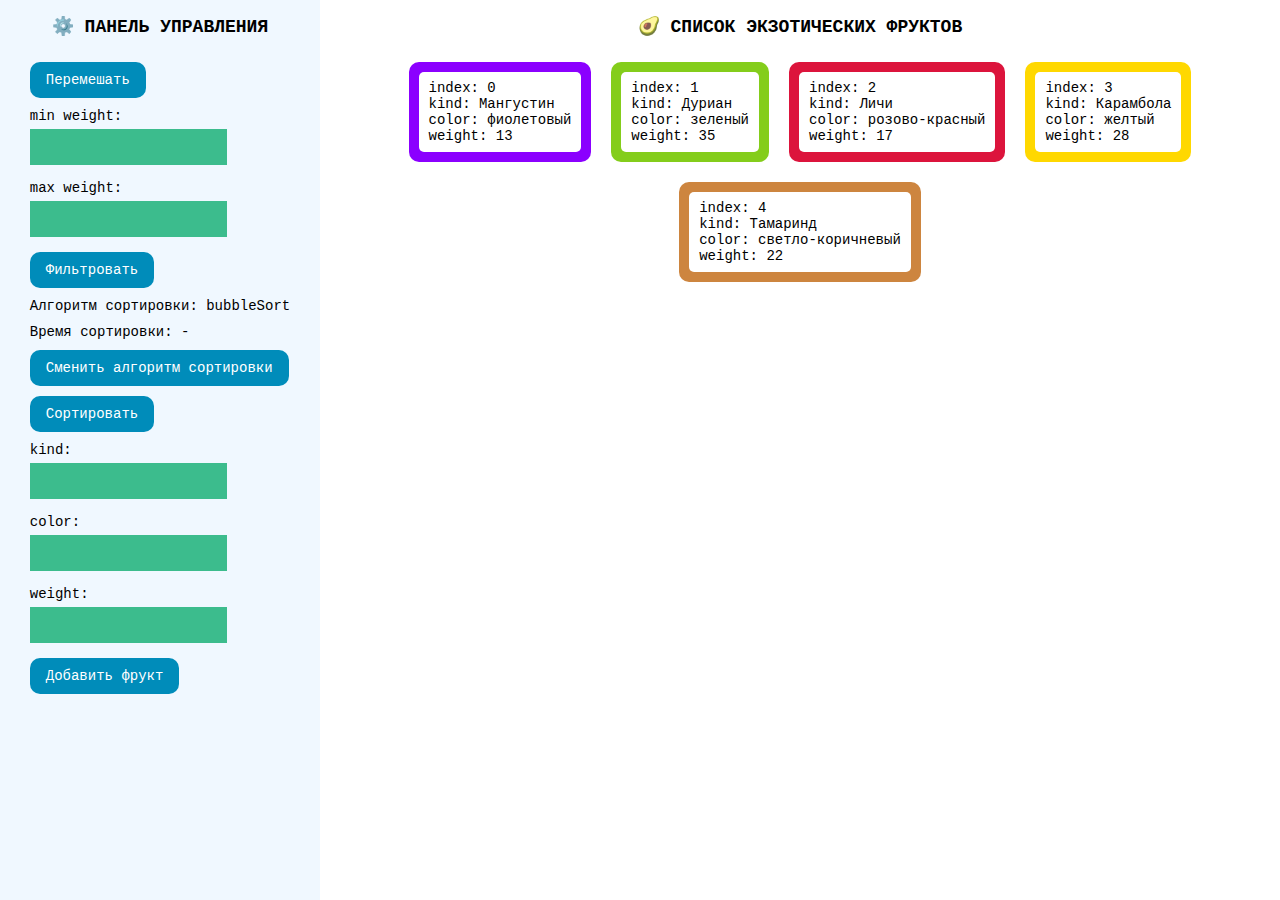
<file: index.html>
<!DOCTYPE html>
<html lang="en">

<head>
	<meta charset="UTF-8" />
	<meta name="viewport" content="width=device-width, initial-scale=1.0" />
	<link rel="stylesheet" href="./css/index.css" />
	<title>&#x1F34C;Экзотические фрукты</title>
</head>

<body>
	<main>
		<!-- ПАНЕЛЬ УПРАВЛЕНИЯ -->
		<section class="panel__wrapper">
			<h2 class="wrapper__title">⚙️ Панель управления</h2>

			<div class="panel__devtools">
				<!-- при нажатии элементы массива перемешиваются в случайном порядке -->
				<button class="shuffle__btn line">Перемешать</button>

				<div class="line">
					<!-- пользователь указывает нижнюю границу weight -->
					<div>min weight:</div>
					<input id="minWeight_input" class="minweight__input" />
				</div>

				<div class="line">
					<!-- пользователь указывает верхнюю границу weight -->
					<div>max weight:</div>
					<input id="maxWeight_input" class="maxweight__input" />
				</div>

				<!-- при нажатии элементы массива фильтруются в пределах [minweight, maxweight] -->
				<button class="filter__btn line">Фильтровать</button>

				<div class="line">
					<span>Алгоритм сортировки:</span>
					<!-- указывается название алгоритма сортировки -->
					<span class="sort__kind"></span>
				</div>

				<div class="line">
					<span>Время сортировки: </span>
					<!-- выводится время сортировки -->
					<span class="sort__time"></span>
				</div>

				<!-- при нажатии происходит смена алгоритма сортировки -->
				<button class="sort__change__btn line">Сменить алгоритм сортировки</button>

				<!-- при нажатии происходит сортировка и рассчет времени сортировки -->
				<button class="sort__action__btn line">Сортировать</button>

				<!-- пользователь указывает значения характеристик будущего фрукта -->
				<div class="line">
					<div>kind:</div>
					<input class="kind__input" />
				</div>

				<div class="line">
					<div>color:</div>
					<input class="color__input" />
				</div>

				<div class="line">
					<div>weight:</div>
					<input class="weight__input" />
				</div>

				<!-- при нажатии новый фрукт добавляется в конец списка -->
				<button class="add__action__btn line">Добавить фрукт</button>
			</div>
		</section>

		<!-- СПИСОК ЭКЗОТИЧЕСКИХ ФРУКТОВ -->
		<section class="fruits__wrapper">
			<h2 class="wrapper__title">🥑 Список экзотических фруктов</h2>
			<!-- формировать список динамически (то есть закоментированный код удалить) -->
			<ul class="fruits__list">
				<li class="fruit__item fruit_violet">
					<div class="fruit__info">
						<div>index: 0</div>
						<div>kind: Мангустин</div>
						<div>color: фиолетовый</div>
						<div>weight (кг): 13</div>
					</div>
				</li>
				<li class="fruit__item fruit_green">
					<div class="fruit__info">
						<div>index: 1</div>
						<div>kind: Дуриан</div>
						<div>color: зеленый</div>
						<div>weight (кг): 35</div>
					</div>
				</li>
				<li class="fruit__item fruit_carmazin">
					<div class="fruit__info">
						<div>index: 2</div>
						<div>kind: Личи</div>
						<div>color: розово-красный</div>
						<div>weight (кг): 17</div>
					</div>
				</li>
				<li class="fruit__item fruit_yellow">
					<div class="fruit__info">
						<div>index: 3</div>
						<div>kind: Карамбола</div>
						<div>color: Желтый</div>
						<div>weight (кг): 28</div>
					</div>.
				</li>
				<li class="fruit__item fruit_lightbrown">
					<div class="fruit__info">
						<div>index: 4</div>
						<div>kind: Тамаринд</div>
						<div>color: светло-коричневый</div>
						<div>weight (кг): 22</div>
					</div>
				</li>
			</ul>
		</section>
	</main>

	<script src="./js/index.js"></script>
</body>

</html>
</file>
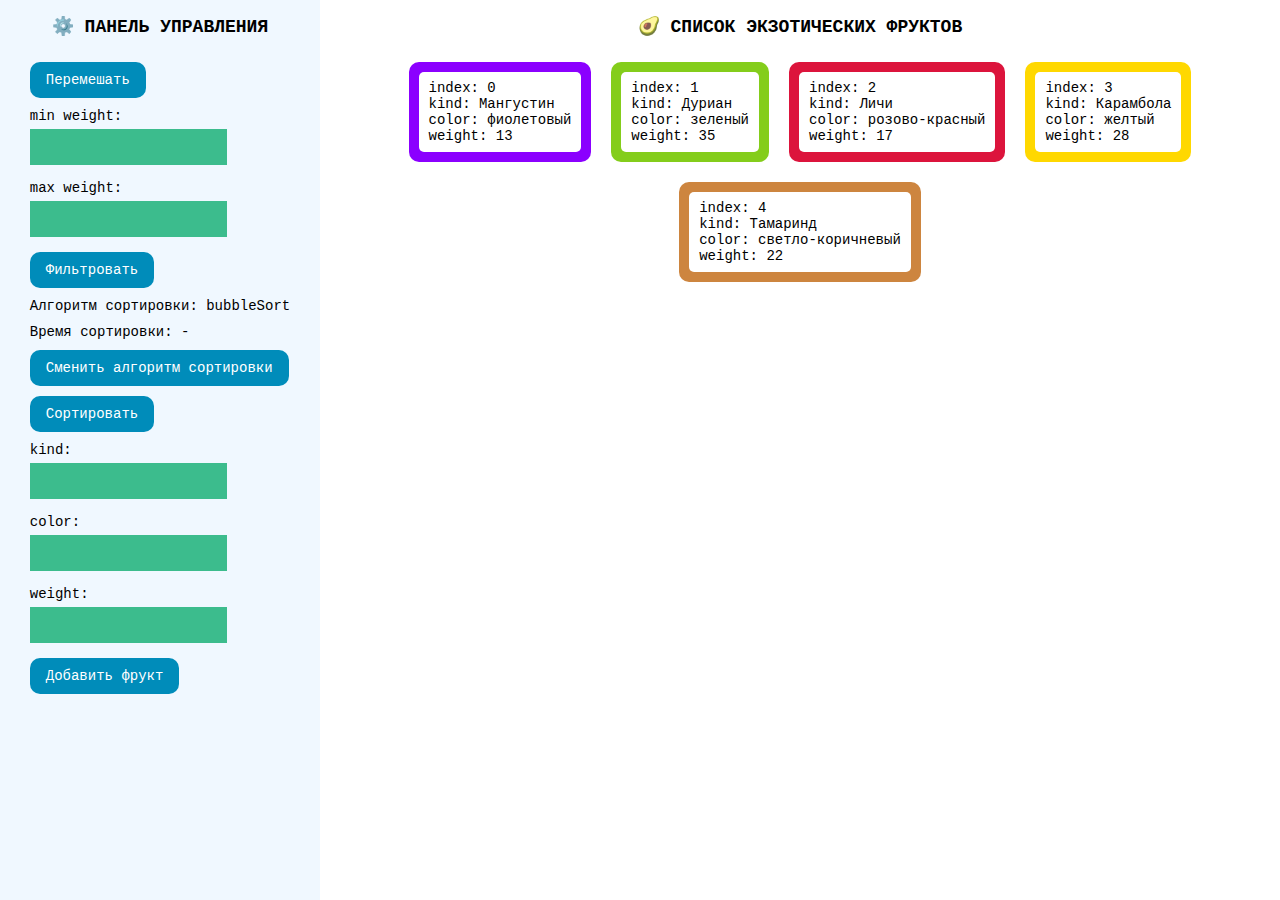
<file: module11/index.html>
<!DOCTYPE html>
<html lang="en">

<head>
	<meta charset="UTF-8" />
	<meta name="viewport" content="width=device-width, initial-scale=1.0" />
	<link rel="stylesheet" href="./css/index.css" />
	<title>&#x1F34C;Экзотические фрукты</title>
</head>

<body>
	<main>
		<!-- ПАНЕЛЬ УПРАВЛЕНИЯ -->
		<section class="panel__wrapper">
			<h2 class="wrapper__title">⚙️ Панель управления</h2>

			<div class="panel__devtools">
				<!-- TODO: при нажатии элементы массива перемешиваются в случайном порядке -->
				<button class="shuffle__btn line">Перемешать</button>

				<div class="line">
					<!-- пользователь указывает нижнюю границу weight -->
					<div>min weight:</div>
					<input id="minWeight_input" class="minweight__input" />
				</div>

				<div class="line">
					<!-- пользователь указывает верхнюю границу weight -->
					<div>max weight:</div>
					<input id="maxWeight_input" class="maxweight__input" />
				</div>

				<!-- TODO: при нажатии элементы массива фильтруются в пределах [minweight, maxweight] -->
				<button class="filter__btn line">Фильтровать</button>

				<div class="line">
					<span>Алгоритм сортировки:</span>
					<!-- TODO: указывается название алгоритма сортировки -->
					<span class="sort__kind"></span>
				</div>

				<div class="line">
					<span>Время сортировки: </span>
					<!-- TODO: выводится время сортировки -->
					<span class="sort__time"></span>
				</div>

				<!-- TODO: при нажатии происходит смена алгоритма сортировки -->
				<button class="sort__change__btn line">Сменить алгоритм сортировки</button>

				<!-- TODO: при нажатии происходит сортировка и рассчет времени сортировки -->
				<button class="sort__action__btn line">Сортировать</button>

				<!-- пользователь указывает значения характеристик будущего фрукта -->
				<div class="line">
					<div>kind:</div>
					<input class="kind__input" />
				</div>

				<div class="line">
					<div>color:</div>
					<input class="color__input" />
				</div>

				<div class="line">
					<div>weight:</div>
					<input class="weight__input" />
				</div>

				<!-- TODO: при нажатии новый фрукт добавляется в конец списка -->
				<button class="add__action__btn line">Добавить фрукт</button>
			</div>
		</section>

		<!-- СПИСОК ЭКЗОТИЧЕСКИХ ФРУКТОВ -->
		<section class="fruits__wrapper">
			<h2 class="wrapper__title">🥑 Список экзотических фруктов</h2>
			<!-- TODO: формировать список динамически (то есть закоментированный код удалить) -->
			<ul class="fruits__list">
				<li class="fruit__item fruit_violet">
					<div class="fruit__info">
						<div>index: 0</div>
						<div>kind: Мангустин</div>
						<div>color: фиолетовый</div>
						<div>weight (кг): 13</div>
					</div>
				</li>
				<li class="fruit__item fruit_green">
					<div class="fruit__info">
						<div>index: 1</div>
						<div>kind: Дуриан</div>
						<div>color: зеленый</div>
						<div>weight (кг): 35</div>
					</div>
				</li>
				<li class="fruit__item fruit_carmazin">
					<div class="fruit__info">
						<div>index: 2</div>
						<div>kind: Личи</div>
						<div>color: розово-красный</div>
						<div>weight (кг): 17</div>
					</div>
				</li>
				<li class="fruit__item fruit_yellow">
					<div class="fruit__info">
						<div>index: 3</div>
						<div>kind: Карамбола</div>
						<div>color: Желтый</div>
						<div>weight (кг): 28</div>
					</div>.
				</li>
				<li class="fruit__item fruit_lightbrown">
					<div class="fruit__info">
						<div>index: 4</div>
						<div>kind: Тамаринд</div>
						<div>color: светло-коричневый</div>
						<div>weight (кг): 22</div>
					</div>
				</li>
			</ul>
		</section>
	</main>

	<script src="./js/index.js"></script>
</body>

</html>
</file>
<file: css/index.css>
* {
	box-sizing: border-box;
}

body {
	margin: 0;
	font-size: 14px;
	font-family: "Courier New", Courier, monospace;
}

ul[class] {
	list-style: none;
}

ul[class],
li {
	margin: 0;
	padding: 0;
}

button {
	margin-top: 10px;
	background-color: #008cba;
	border: none;
	color: white;
	font-size: 14px;
	font-family: "Courier New", Courier, monospace;
	padding: 10px 16px;
	border-radius: 10px;
	text-align: center;
	text-decoration: none;
	display: inline-block;
	max-width: fit-content;
}

input {
	margin: 5px 10px 5px 0;
	border: 0;
	padding: 0 10px;
	line-height: 36px;
	display: inline-block;
	vertical-align: middle;
	white-space: normal;
	background: none;
	background-color: #3cbc8d;
	color: white;
	max-width: 200px;
}

main {
	display: flex;
	flex-direction: row;
	height: 100vh;
	max-height: 100vh;
}

.wrapper__title {
	text-align: center;
	text-transform: uppercase;
	font-weight: bold;
	font-size: 18px;
}

/* Панель управления */
.panel__wrapper {
	flex-basis: 25%;
	max-height: inherit;
	overflow: hidden;
	background: aliceblue;
	display: flex;
	flex-direction: column;
	align-items: center;
}

.panel__devtools {
	display: flex;
	flex-direction: column;
	justify-content: center;
}

.line {
	margin-top: 10px;
}

/* Список экзотических фруктов */
.fruits__wrapper {
	flex-basis: 75%;
	background: #fff;
	max-height: inherit;
	overflow: hidden;
}

.fruits__list {
	display: flex;
	flex-wrap: wrap;
	justify-content: center;
	max-height: inherit;
	overflow-y: auto;
	padding: 15px;
}

.fruit__item {
	margin: 10px;
	padding: 10px;
	width: fit-content;
	height: 100px;
	border-radius: 10px;
}

.fruit_violet {
	background: #8b00ff;
}

.fruit_green {
	background: #84cd1b;
}

.fruit_carmazin {
	background: #dc143c;
}

.fruit_yellow {
	background: #ffd800;
}

.fruit_lightbrown {
	background: #cd853f;
}

.fruit__info {
	display: flex;
	justify-content: center;
	flex-direction: column;
	border-radius: 5px;
	background: #fff;
	height: 100%;
	padding: 10px;
}
</file>
<file: module11/css/index.css>
* {
	box-sizing: border-box;
}

body {
	margin: 0;
	font-size: 14px;
	font-family: "Courier New", Courier, monospace;
}

ul[class] {
	list-style: none;
}

ul[class],
li {
	margin: 0;
	padding: 0;
}

button {
	margin-top: 10px;
	background-color: #008cba;
	border: none;
	color: white;
	font-size: 14px;
	font-family: "Courier New", Courier, monospace;
	padding: 10px 16px;
	border-radius: 10px;
	text-align: center;
	text-decoration: none;
	display: inline-block;
	max-width: fit-content;
}

input {
	margin: 5px 10px 5px 0;
	border: 0;
	padding: 0 10px;
	line-height: 36px;
	display: inline-block;
	vertical-align: middle;
	white-space: normal;
	background: none;
	background-color: #3cbc8d;
	color: white;
	max-width: 200px;
}

main {
	display: flex;
	flex-direction: row;
	height: 100vh;
	max-height: 100vh;
}

.wrapper__title {
	text-align: center;
	text-transform: uppercase;
	font-weight: bold;
	font-size: 18px;
}

/* Панель управления */
.panel__wrapper {
	flex-basis: 25%;
	max-height: inherit;
	overflow: hidden;
	background: aliceblue;
	display: flex;
	flex-direction: column;
	align-items: center;
}

.panel__devtools {
	display: flex;
	flex-direction: column;
	justify-content: center;
}

.line {
	margin-top: 10px;
}

/* Список экзотических фруктов */
.fruits__wrapper {
	flex-basis: 75%;
	background: #fff;
	max-height: inherit;
	overflow: hidden;
}

.fruits__list {
	display: flex;
	flex-wrap: wrap;
	justify-content: center;
	max-height: inherit;
	overflow-y: auto;
	padding: 15px;
}

.fruit__item {
	margin: 10px;
	padding: 10px;
	width: fit-content;
	height: 100px;
	border-radius: 10px;
}

.fruit_violet {
	background: #8b00ff;
}

.fruit_green {
	background: #84cd1b;
}

.fruit_carmazin {
	background: #dc143c;
}

.fruit_yellow {
	background: #ffd800;
}

.fruit_lightbrown {
	background: #cd853f;
}

.fruit__info {
	display: flex;
	justify-content: center;
	flex-direction: column;
	border-radius: 5px;
	background: #fff;
	height: 100%;
	padding: 10px;
}
</file>
